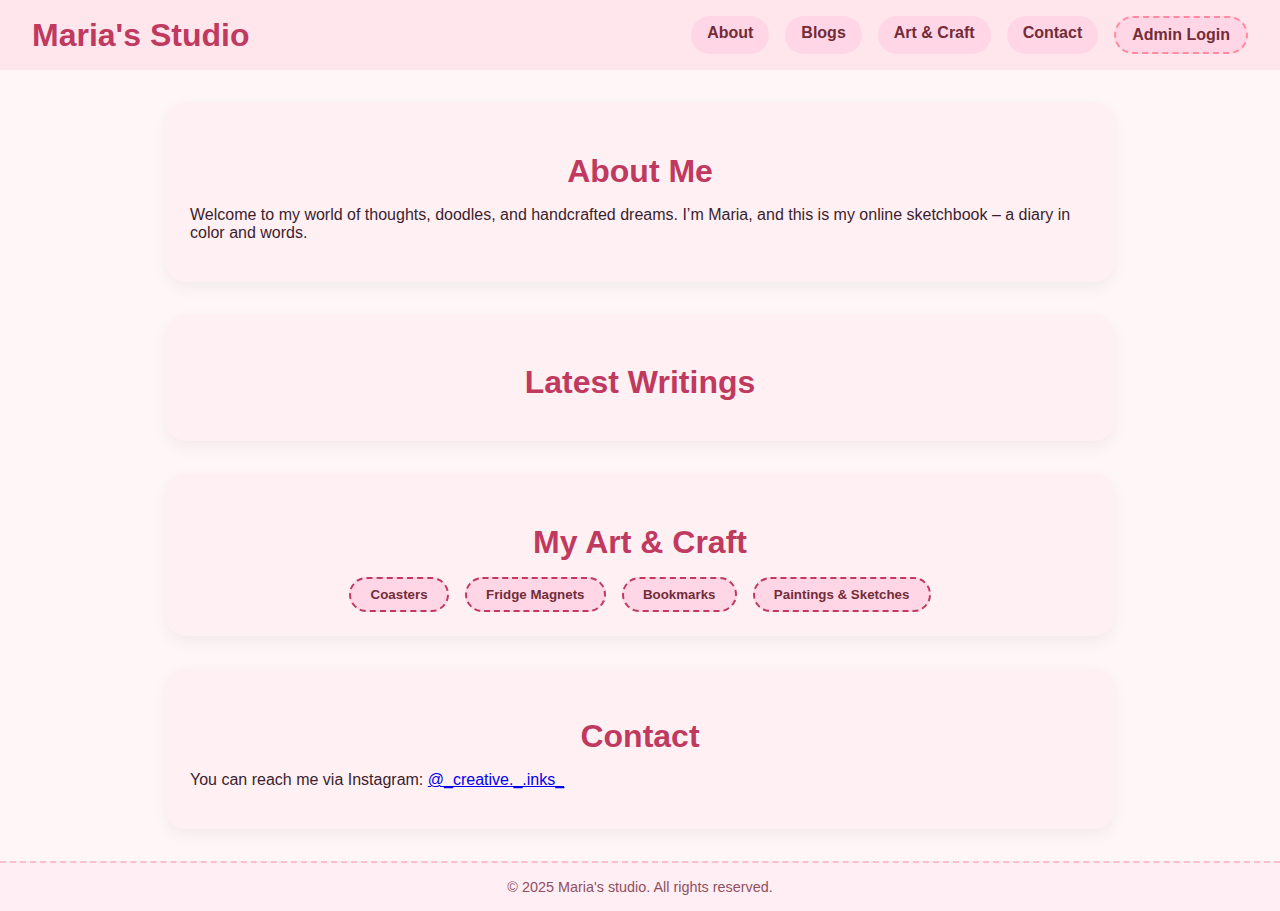
<file: index.html>
<!DOCTYPE html>
<html lang="en">
<head>
  <meta charset="UTF-8" />
  <meta name="viewport" content="width=device-width, initial-scale=1.0" />
  <title>Maria's studio</title>
  <link rel="stylesheet" href="style.css" />
  <link rel="icon" type="image/png" href="favicon.png" />
</head>
<body>
  <!-- Header -->
  <header>
    <h1>Maria's Studio</h1>
    <nav class="nav-tabs">
      <a href="#about">About</a>
      <a href="#blogs">Blogs</a>
      <a href="#art">Art & Craft</a>
      <a href="#contact">Contact</a>
      <a href="admin.html" class="admin-link">Admin Login</a>
    </nav>
  </header>

  <!-- About Section -->
  <section id="about">
    <h2>About Me</h2>
    <p>Welcome to my world of thoughts, doodles, and handcrafted dreams. I’m Maria, and this is my online sketchbook – a diary in color and words.</p>
  </section>

  <!-- Blogs Section -->
  <section id="blogs">
    <h2>Latest Writings</h2>
    <div id="blogContainer"></div>
  </section>

  <!-- Art & Craft Buttons -->
  <section id="art">
    <h2>My Art & Craft</h2>
    <div class="art-buttons">
      <button onclick="openArtCategoryModal('coasters')">Coasters</button>
      <button onclick="openArtCategoryModal('magnets')">Fridge Magnets</button>
      <button onclick="openArtCategoryModal('bookmarks')">Bookmarks</button>
      <button onclick="openArtCategoryModal('paintings')">Paintings & Sketches</button>
    </div>
  </section>

  <!-- Art Modal (All Categories) -->
  <div id="categoryArtModal" class="modal-overlay hidden" onclick="closeArtModal()">
    <div class="art-modal-content" onclick="event.stopPropagation()">
      <span class="close-modal" onclick="closeArtModal()">&times;</span>
      <h3 id="modalCategoryTitle"></h3>
      <div id="modalImageContainer" class="art-modal-image-grid"></div>
    </div>
  </div>

  <!-- Blog Modal -->
  <div id="blogModal" class="blog-modal-overlay hidden" onclick="closeBlogModal()">
    <div class="blog-modal-content" onclick="event.stopPropagation()">
      <span class="blog-close-modal" onclick="closeBlogModal()">&times;</span>
      <h3 id="modalBlogTitle"></h3>
      <p id="modalBlogContent"></p>
    </div>
  </div>

  <!-- Contact Section -->
  <section id="contact">
    <h2>Contact</h2>
    <p>You can reach me via Instagram: 
      <a href="https://instagram.com/_creative._.inks_">@_creative._.inks_</a>
    </p>
  </section>

  <!-- Footer -->
  <footer>
    &copy; 2025 Maria's studio. All rights reserved.
  </footer>

  <script src="script.js"></script>
</body>
</html>
</file>
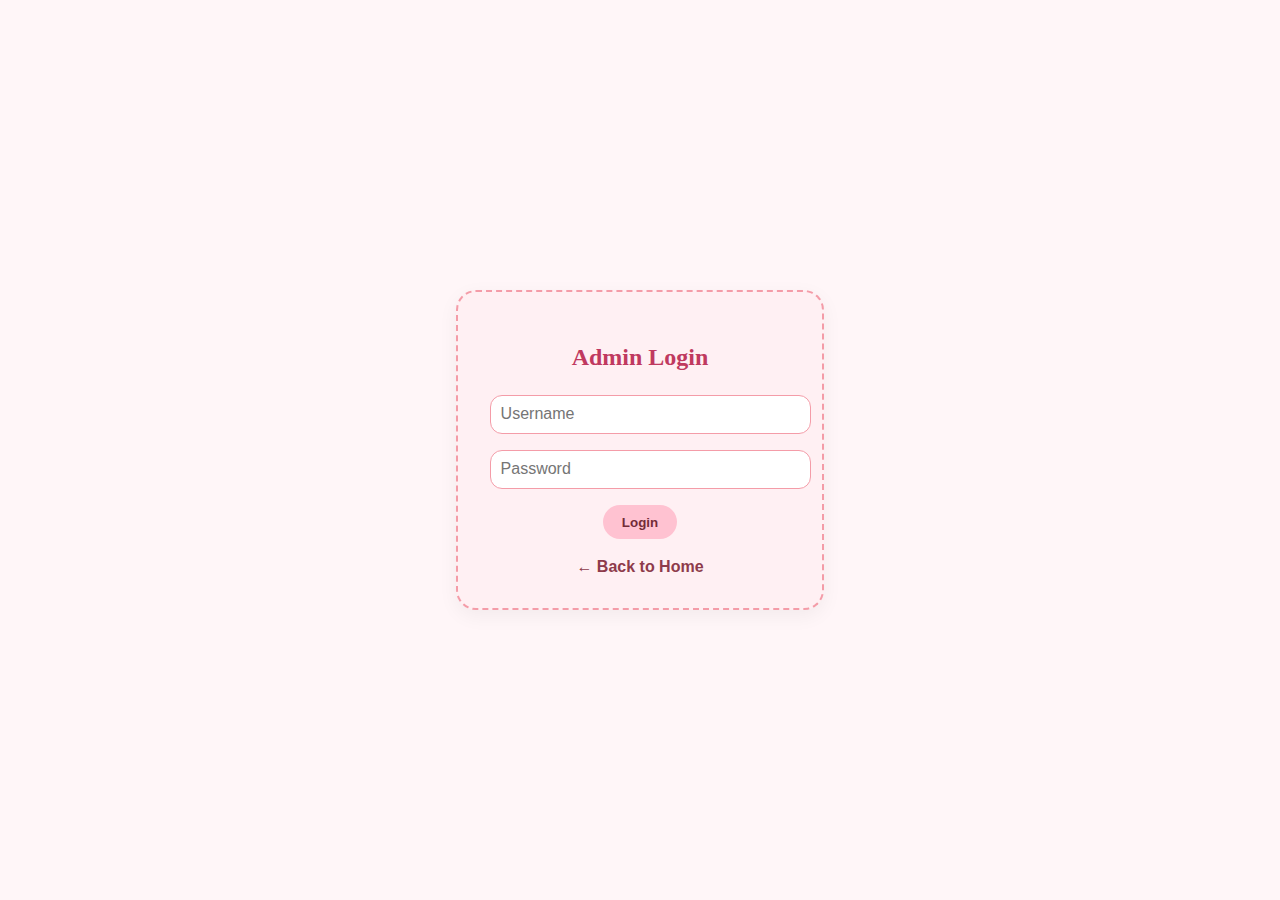
<file: admin.html>
<!DOCTYPE html>
<html lang="en">
<head>
  <meta charset="UTF-8" />
  <title>Admin Login - Maria</title>
  <style>
    body {
      margin: 0;
      padding: 0;
      background: #fff6f8;
      font-family: 'Open Sans', sans-serif;
      display: flex;
      justify-content: center;
      align-items: center;
      height: 100vh;
    }

    .login-box {
      background: #fff0f3;
      border: 2px dashed #f49ca8;
      padding: 2rem;
      border-radius: 20px;
      box-shadow: 0 6px 20px rgba(0,0,0,0.05);
      width: 300px;
      text-align: center;
    }

    h2 {
      font-family: 'DM Serif Display', serif;
      color: #c0395f;
      margin-bottom: 1.5rem;
    }

    input[type="text"],
    input[type="password"] {
      width: 100%;
      padding: 0.6rem;
      margin-bottom: 1rem;
      border: 1px solid #f49ca8;
      border-radius: 12px;
      font-size: 1rem;
    }

    button {
      background: #ffc2d1;
      border: none;
      padding: 0.6rem 1.2rem;
      border-radius: 20px;
      font-weight: bold;
      color: #732c38;
      cursor: pointer;
      transition: background 0.3s ease;
    }

    button:hover {
      background: #ff8ba0;
    }

    .error {
      color: #c0392b;
      font-size: 0.9rem;
      margin-top: 0.5rem;
    }

    .back-home {
      display: block;
      margin-top: 1.2rem;
      text-decoration: none;
      color: #8e3b4b;
      font-weight: 600;
    }

    .back-home:hover {
      text-decoration: underline;
    }
  </style>
</head>
<body>

  <div class="login-box">
    <h2>Admin Login</h2>
    <input type="text" id="username" placeholder="Username" />
    <input type="password" id="password" placeholder="Password" />
    <button onclick="login()">Login</button>
    <div id="error" class="error"></div>
    <a href="index.html" class="back-home">← Back to Home</a>
  </div>

  <script>
    function login() {
      const user = document.getElementById('username').value.trim();
      const pass = document.getElementById('password').value.trim();
      const errorDiv = document.getElementById('error');

      if (user === 'mariaabilfazal' && pass === 'afm2096') {
        location.href = 'dashboard.html';
      } else {
        errorDiv.textContent = 'Incorrect username or password.';
      }
    }
  </script>

</body>
</html>
</file>
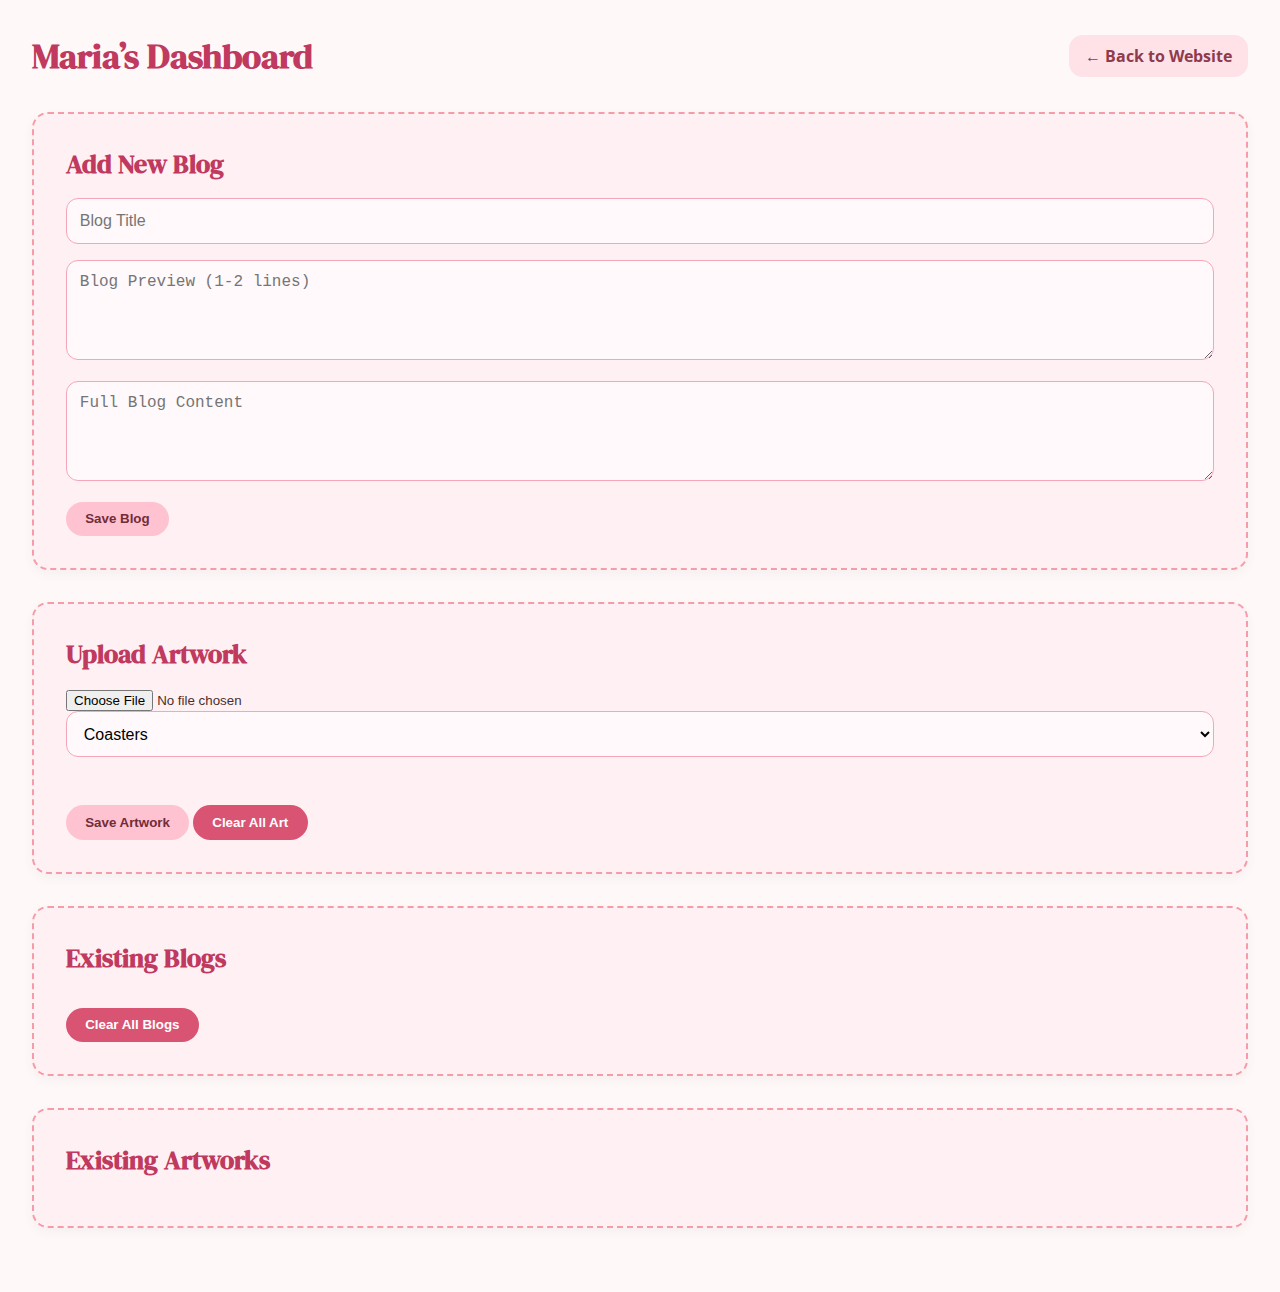
<file: dashboard.html>
<!DOCTYPE html>
<html lang="en">
<head>
  <meta charset="UTF-8" />
  <title>Dashboard - Maria</title>
  <link rel="stylesheet" href="dashboard.css" />
  <script defer src="dashboard.js"></script>
</head>
<body>

  <header class="dashboard-header">
    <h1>Maria’s Dashboard</h1>
    <a href="index.html" class="home-link">← Back to Website</a>
  </header>

  <main class="dashboard-content">

    <!-- BLOG SECTION -->
    <section class="form-section">
      <h2>Add New Blog</h2>
      <input type="text" id="blogTitle" placeholder="Blog Title" />
      <textarea id="blogPreview" placeholder="Blog Preview (1-2 lines)"></textarea>
      <textarea id="blogContent" placeholder="Full Blog Content"></textarea>
      <button onclick="saveBlog()">Save Blog</button>
    </section>

    <!-- ARTWORK SECTION -->
    <section class="form-section">
  <h2>Upload Artwork</h2>
  <input type="file" id="artFile" accept="image/*" />
  <select id="artSection">
    <option value="coasters">Coasters</option>
    <option value="bookmarks">Bookmarks</option>
    <option value="magnets">Magnets</option>
    <option value="paintings">Paintings & Sketches</option>
  </select>
  <div id="previewContainer" style="margin: 1rem 0;"></div>
  <button onclick="saveArt()">Save Artwork</button>
  <button onclick="clearArt()" style="margin-top: 1rem; background: #d95372; color: white;">Clear All Art</button>
</section>


    <!-- BLOG LIST -->
    <section class="form-section">
      <h2>Existing Blogs</h2>
      <ul id="blogList"></ul>
    </section>

    <!-- ART LIST -->
    <section class="form-section">
      <h2>Existing Artworks</h2>
      <ul id="artList"></ul>
    </section>

  </main>

</body>
</html>
</file>
<file: style.css>
/* 🌸 Dreamy Sketchbook Theme */

body {
  font-family: 'Poppins', sans-serif;
  background: #fff6f8;
  color: #3b1e2e;
  margin: 0;
  padding: 0;
}

/* Header */
header {
  display: flex;
  justify-content: space-between;
  align-items: center;
  padding: 1rem 2rem;
  background: #ffe6ec;
  position: sticky;
  top: 0;
  z-index: 999;
}

header h1 {
    font-family: 'Open Sans', sans-serif;
  font-size: 2rem;
  color: #c0395f;
  margin: 0;
}

.nav-tabs {
  display: flex;
  gap: 1rem;
}

.nav-tabs a {
  background: #ffd6e6;
  color: #732c38;
  border-radius: 20px;
  padding: 0.5rem 1rem;
  text-decoration: none;
  transition: 0.3s ease;
  font-weight: 600;
}

.nav-tabs a:hover {
  background: #ff9db5;
  color: white;
}

.admin-link {
  border: 2px dashed #ff8ba0;
}

/* Sections */
section {
  max-width: 900px;
  margin: 2rem auto;
  padding: 1.5rem;
  background: #fff0f4;
  border-radius: 20px;
  box-shadow: 0 6px 16px rgba(0, 0, 0, 0.05);
}

h2 {
  text-align: center;
  font-size: 2rem;
  color: #c0395f;
  margin-bottom: 1rem;
}

/* Art Buttons */
.art-buttons {
  display: flex;
  justify-content: center;
  flex-wrap: wrap;
  gap: 1rem;
  margin-top: 1rem;
}

.art-buttons button {
  padding: 0.5rem 1.2rem;
  background: #ffd6e6;
  border: 2px dashed #c0395f;
  border-radius: 20px;
  color: #732c38;
  font-weight: bold;
  cursor: pointer;
  transition: all 0.3s ease;
}

.art-buttons button:hover {
  background: #ffc0d3;
  transform: scale(1.05);
}

/* Category Art Modal */
.modal-overlay {
  position: fixed;
  top: 0;
  left: 0;
  background: rgba(255, 240, 245, 0.9);
  width: 100%;
  height: 100%;
  display: flex;
  justify-content: center;
  align-items: center;
  z-index: 9999;
  backdrop-filter: blur(8px);
}

.art-modal-content {
  background: #fff0f4;
  border-radius: 16px;
  padding: 1.5rem;
  max-width: 90%;
  max-height: 90vh;
  overflow-y: auto;
  position: relative;
  box-shadow: 0 6px 18px rgba(0,0,0,0.1);
  text-align: center;
}

.art-modal-content h3 {
  margin-top: 0;
  font-size: 1.6rem;
  color: #c0395f;
}

.art-modal-image-grid {
  display: grid;
  grid-template-columns: repeat(auto-fit, minmax(120px, 1fr));
  gap: 1rem;
  margin-top: 1rem;
}

.art-modal-image-grid img {
  width: 100%;
  height: 100px;
  object-fit: cover;
  border-radius: 10px;
  box-shadow: 0 2px 6px rgba(0,0,0,0.08);
}

/* Modal Close */
.close-modal {
  position: absolute;
  top: 8px;
  right: 12px;
  font-size: 2rem;
  color: #c0395f;
  cursor: pointer;
  font-weight: bold;
}

/* Blog Modal */
/* Blog Card Styling */
.blog-card button {
  margin-top: 0.5rem;
  background: #ffc2d1;
  color: #732c38;
  border: 2px dashed #c0395f;
  padding: 0.4rem 0.8rem;
  border-radius: 16px;
  font-weight: 600;
  cursor: pointer;
  transition: all 0.3s ease;
}

.blog-card button:hover {
  background: #ff9db5;
  color: white;
  transform: scale(1.05);
}

.blog-modal-overlay {
  position: fixed;
  top: 0;
  left: 0;
  background: rgba(255, 240, 245, 0.85);
  backdrop-filter: blur(6px);
  width: 100%;
  height: 100%;
  display: flex;
  justify-content: center;
  align-items: center;
  z-index: 9999;
}

.blog-modal-content {
  background: #fff0f4;
  border-radius: 20px;
  padding: 2rem;
  max-width: 600px;
  width: 90%;
  max-height: 90vh;
  overflow-y: auto;
  box-shadow: 0 8px 24px rgba(0, 0, 0, 0.15);
  position: relative;
}

.blog-close-modal {
  position: absolute;
  top: 1rem;
  right: 1.5rem;
  font-size: 2rem;
  color: #c0395f;
  cursor: pointer;
}

/* Footer */
footer {
  text-align: center;
  padding: 1rem;
  font-size: 0.9rem;
  color: #905060;
  background: #ffeef4;
  border-top: 2px dashed #fbbecf;
}

.hidden {
  display: none;
}
</file>
<file: dashboard.css>
@import url('https://fonts.googleapis.com/css2?family=DM+Serif+Display&family=Open+Sans:wght@400;600&display=swap');

* {
  box-sizing: border-box;
  margin: 0;
  padding: 0;
}

body {
  font-family: 'Open Sans', sans-serif;
  background: #fff8f9;
  color: #4a2f2f;
  padding: 2rem;
}

/* Header */
.dashboard-header {
  display: flex;
  justify-content: space-between;
  align-items: center;
  margin-bottom: 2rem;
}

.dashboard-header h1 {
  font-family: 'DM Serif Display', serif;
  font-size: 2.2rem;
  color: #c0395f;
}

.home-link {
  text-decoration: none;
  color: #8e3b4b;
  background: #ffe1e8;
  padding: 0.6rem 1rem;
  border-radius: 14px;
  font-weight: bold;
  transition: background 0.3s ease;
}

.home-link:hover {
  background: #ffccd7;
}

/* Section Forms */
.form-section {
  background: #fff0f3;
  border: 2px dashed #f49ca8;
  border-radius: 16px;
  padding: 2rem;
  margin-bottom: 2rem;
  box-shadow: 0 4px 12px rgba(0,0,0,0.04);
}

.form-section h2 {
  font-family: 'DM Serif Display', serif;
  color: #c0395f;
  font-size: 1.6rem;
  margin-bottom: 1rem;
}

input[type="text"],
textarea,
select {
  width: 100%;
  padding: 0.8rem;
  border: 1px solid #f5a6b8;
  border-radius: 12px;
  margin-bottom: 1rem;
  font-size: 1rem;
  background: #fff9fb;
  resize: vertical;
}

textarea {
  min-height: 100px;
}

button {
  background: #ffc2d1;
  border: none;
  padding: 0.6rem 1.2rem;
  border-radius: 20px;
  font-weight: bold;
  color: #732c38;
  cursor: pointer;
  transition: background 0.3s ease;
}

button:hover {
  background: #ff8ba0;
}

/* Blog & Art List */
ul {
  list-style: none;
  margin-top: 1rem;
}

ul li {
  background: #ffeef2;
  padding: 0.8rem 1rem;
  margin-bottom: 0.6rem;
  border-radius: 12px;
  display: flex;
  justify-content: space-between;
  align-items: center;
  color: #4a2f2f;
}

ul li span {
  flex: 1;
}

ul li button {
  padding: 0.3rem 0.8rem;
  font-size: 0.85rem;
  background: #f29cae;
  color: white;
  border: none;
  border-radius: 12px;
  cursor: pointer;
}

ul li button:hover {
  background: #d95372;
}
</file>
